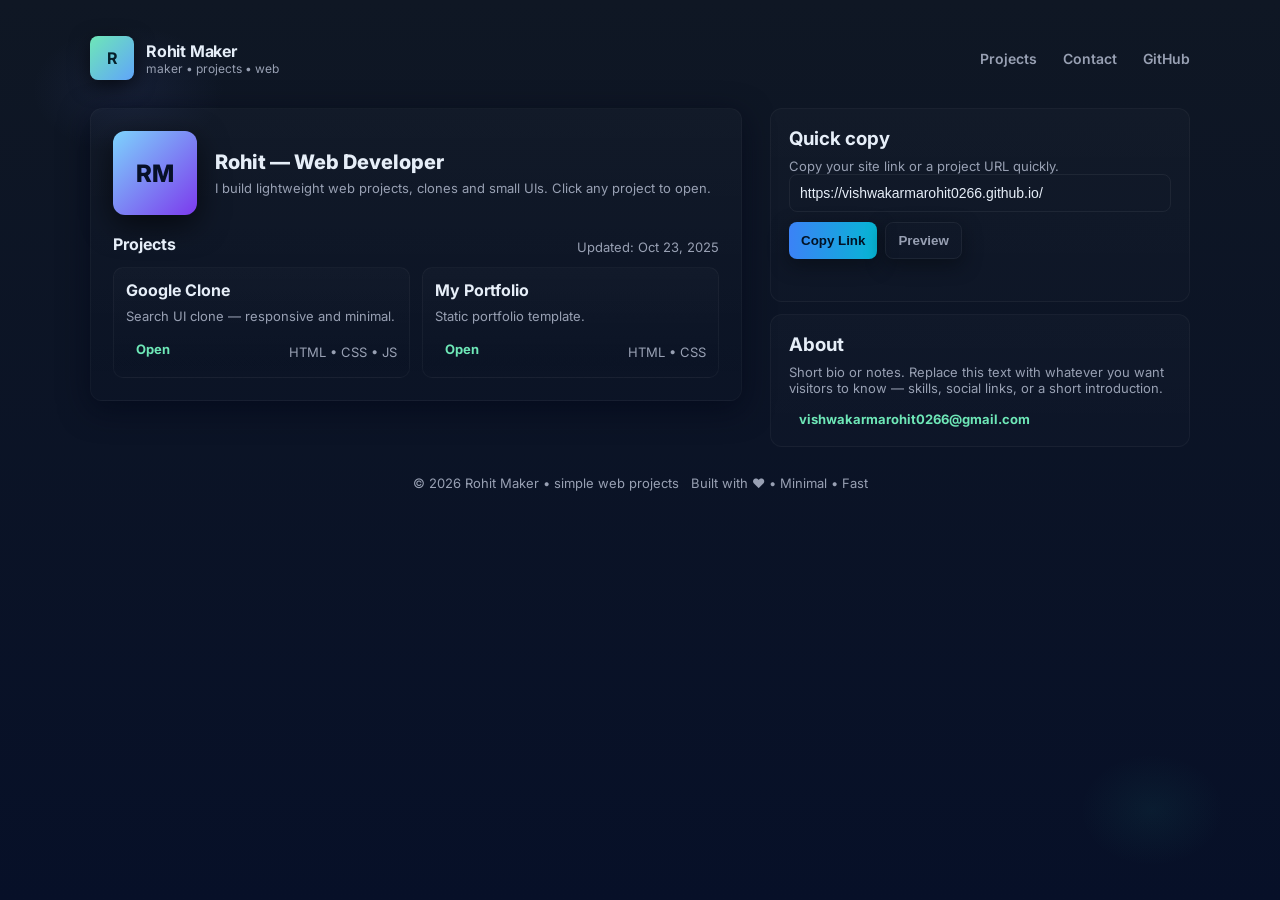
<file: Index.html>
<!doctype html>
<html lang="en">
<head>
  <meta charset="utf-8" />
  <meta name="viewport" content="width=device-width,initial-scale=1" />
  <title>Rohit Vishwakarma</title>

  <!-- Google Font -->
  <link href="https://fonts.googleapis.com/css2?family=Inter:wght@300;400;600;700;800&display=swap" rel="stylesheet">

   <style>    :root{
      --bg-1: #0f1724;
      --bg-2: #071028;
      --card: rgba(255,255,255,0.03);
      --muted: #98a0b3;
      --accent: #6ee7b7;
      --glass: rgba(255,255,255,0.04);
      --glass-strong: rgba(255,255,255,0.06);
    }

    /* Reset */
    *{box-sizing:border-box;margin:0;padding:0}
    html,body{height:100%}
    body{
      font-family: "Inter", system-ui, -apple-system, "Segoe UI", Roboto, "Helvetica Neue", Arial;
      background: radial-gradient(1200px 800px at 10% 10%, rgba(102,126,234,0.09), transparent 8%),
                  radial-gradient(900px 700px at 90% 90%, rgba(45,212,191,0.06), transparent 8%),
                  linear-gradient(180deg, var(--bg-1), var(--bg-2));
      color:#e6eef8;
      -webkit-font-smoothing:antialiased;
      -moz-osx-font-smoothing:grayscale;
      padding: 36px;
      display: flex;
      min-height: 100vh;
      flex-direction: column;
      gap: 28px;
    }

    /* Top nav */
    .nav {
      max-width: 1100px;
      width: 100%;
      margin: 0 auto;
      display:flex;
      align-items:center;
      justify-content:space-between;
      gap:16px;
    }
    .brand {
      display:flex;
      gap:12px;
      align-items:center;
    }
    .logo {
      width:44px;height:44px;border-radius:8px;
      background:linear-gradient(135deg,#6ee7b7,#60a5fa);
      display:flex;align-items:center;justify-content:center;font-weight:700;color:#06202b;
      box-shadow:0 6px 20px rgba(0,0,0,0.6);
      flex:0 0 44px;
    }
    .brand h1{font-size:16px;font-weight:700;letter-spacing:-0.2px}
    .nav a{
      color:var(--muted);text-decoration:none;margin-left:18px;font-weight:600;font-size:14px;
    }
    .nav .actions{display:flex;align-items:center;gap:8px}

    /* Main container */
    .wrap{
      max-width:1100px;
      width:100%;
      margin:0 auto;
      display:grid;
      grid-template-columns: 1fr 420px;
      gap:28px;
      align-items:start;
    }

    /* Left - hero & projects */
    .left {
      background: linear-gradient(180deg, rgba(255,255,255,0.02), transparent);
      border-radius:12px;
      padding:22px;
      box-shadow: 0 8px 30px rgba(2,6,23,0.6);
      border: 1px solid rgba(255,255,255,0.03);
    }

    .hero {
      display:flex;
      gap:18px;
      align-items:center;
      margin-bottom:18px;
    }
    .avatar{
      width:84px;height:84px;border-radius:12px;flex:0 0 84px;
      background: linear-gradient(135deg,#7dd3fc,#7c3aed);display:flex;align-items:center;justify-content:center;
      font-size:24px;font-weight:800;color:#071028;
      box-shadow: 0 10px 30px rgba(0,0,0,0.6);
    }
    .hero .name{font-size:20px;font-weight:800}
    .hero .subtitle{color:var(--muted);margin-top:6px;font-size:13px}

    /* Projects grid */
    .projects-title{display:flex;align-items:center;justify-content:space-between;margin:8px 0 12px;}
    .grid {
      display:grid;
      grid-template-columns:repeat(auto-fill,minmax(220px,1fr));
      gap:12px;
    }
    .card{
      background: linear-gradient(180deg, rgba(255,255,255,0.02), transparent);
      border-radius:10px;
      padding:12px;
      border:1px solid var(--glass);
      transition: transform .18s ease, box-shadow .18s ease;
      display:flex;
      flex-direction:column;
      gap:8px;
      min-height:100px;
    }
    .card:hover{transform:translateY(-6px);box-shadow:0 12px 30px rgba(2,6,23,0.6)}
    .card .title{font-weight:700}
    .card .desc{font-size:13px;color:var(--muted);line-height:1.3}
    .card .meta{margin-top:auto;display:flex;gap:8px;align-items:center;justify-content:space-between}
    .link-btn{
      padding:8px 10px;border-radius:8px;border:none;background:transparent;color:var(--accent);
      font-weight:700;text-decoration:none;font-size:13px;
    }

    /* Right column - info / clipboard */
    .right{
      display:flex;
      flex-direction:column;
      gap:12px;
      position:relative;
    }
    .panel{
      background: linear-gradient(180deg, rgba(255,255,255,0.02), rgba(255,255,255,0.01));
      border-radius:12px;padding:18px;border:1px solid var(--glass);
    }
    .panel h3{margin-bottom:8px}
    .input {
      width:100%;
      padding:10px;border-radius:8px;border:1px solid rgba(255,255,255,0.06);
      background:transparent;color:inherit;font-size:14px;box-sizing:border-box;
    }
    .copy-row{display:flex;gap:8px;margin-top:10px}
    .btn{
      padding:10px 12px;border-radius:8px;border:none;cursor:pointer;font-weight:700;
      background:linear-gradient(90deg,#3b82f6,#06b6d4);color:#021224;
      box-shadow:0 6px 18px rgba(6,11,18,0.6);
    }
    .btn.secondary{
      background:transparent;border:1px solid rgba(255,255,255,0.06);color:var(--muted);
    }
    .small{font-size:13px;color:var(--muted);margin-top:6px}

    /* Footer */
    footer{
      max-width:1100px;margin:0 auto;color:var(--muted);font-size:13px;
      display:flex;justify-content:space-between;align-items:center;gap:12px;
    }

    /* Responsiveness */
    @media (max-width:980px){
      .wrap{grid-template-columns: 1fr; padding-bottom:12px}
      .nav{padding-bottom:8px}
    }
    </style>
</head>
<body>

  <!-- NAV -->
  <header class="nav" role="banner">
    <div class="brand">
      <div class="logo">R</div>
      <div>
        <h1 id="siteName">Rohit Maker</h1>
        <div style="font-size:12px;color:var(--muted)">maker • projects • web</div>
      </div>
    </div>

    <nav class="actions" aria-label="Main navigation">
      <a href="#projects">Projects</a>
      <a href="#contact">Contact</a>
      <a href="https://github.com/rohit-123-maker" target="_blank" rel="noopener">GitHub</a>
    </nav>
  </header>

  <!-- MAIN -->
  <main class="wrap" role="main">
    <!-- LEFT: hero + projects -->
    <section class="left" aria-labelledby="projects">
      <div class="hero">
        <div class="avatar" id="initial">RM</div>
        <div>
          <div class="name" id="realName">Rohit — Web Developer</div>
          <div class="subtitle">I build lightweight web projects, clones and small UIs. Click any project to open.</div>
        </div>
      </div>

      <div class="projects-title">
        <strong id="projects">Projects</strong>
        <span class="small">Updated: <span id="updatedAt">Oct 23, 2025</span></span>
      </div>

      <div class="grid" id="projectsGrid">
        <!-- Example project cards — replace these with your own -->
        <article class="card">
          <div class="title">Google Clone</div>
          <div class="desc">A small static Google search clone — responsive and minimal.</div>
          <div class="meta">
            <a class="link-btn" href="https://rohit-123-maker.github.io/Google-clone/" target="_blank" rel="noopener">Open</a>
            <span class="small">HTML • CSS • JS</span>
          </div>
        </article>

        <article class="card">
          <div class="title">Portfolio</div>
          <div class="desc">Personal portfolio template with hero, projects and contact area.</div>
          <div class="meta">
            <a class="link-btn" href="#" target="_blank" rel="noopener">Open</a>
            <span class="small">HTML • CSS</span>
          </div>
        </article>

        <!-- Add more cards here -->
      </div>
    </section>

    <!-- RIGHT: quick actions / clipboard -->
    <aside class="right" aria-labelledby="contact">
      <div class="panel" id="contact">
        <h3>Quick copy</h3>
        <div class="small">Copy your site link or a project URL quickly.</div>
        <input id="copyInput" class="input" type="text" value="https://vishwakarmarohit0266.github.io/" aria-label="Link to copy">
        <div class="copy-row">
          <button id="copyBtn" class="btn">Copy Link</button>
          <button id="previewBtn" class="btn secondary" onclick="openPreview()">Preview</button>
        </div>
        <div id="copyMsg" class="small" aria-live="polite" style="height:18px"></div>
      </div>

      <div class="panel">
        <h3>About</h3>
        <div class="small">Short bio or notes. Replace this text with whatever you want visitors to know — skills, social links, or a short introduction.</div>
        <div style="height:12px"></div>
        <a class="link-btn" href="vishwakarmarohit0266@gmail.com">vishwakarmarohit0266@gmail.com</a>
      </div>
    </aside>
  </main>

  <footer>
    <div>© <span id="year"></span> Rohit Maker • simple web projects</div>
    <div>Built with ❤️ • Minimal • Fast</div>
  </footer>

  <script>
    // small helpers
    document.getElementById('year').textContent = new Date().getFullYear();

    // Copy button behavior — smooth UX (button text temporarily changes)
    const copyBtn = document.getElementById('copyBtn');
    const copyInput = document.getElementById('copyInput');
    const copyMsg = document.getElementById('copyMsg');

    copyBtn.addEventListener('click', async () => {
      const url = copyInput.value.trim();
      try {
        await navigator.clipboard.writeText(url);
        copyBtn.textContent = 'Copied!';
        copyMsg.textContent = 'Link copied to clipboard';
        setTimeout(() => { copyBtn.textContent = 'Copy Link'; copyMsg.textContent = ''; }, 2000);
      } catch (err) {
        // Fallback: select & execCommand (older browsers)
        copyInput.select();
        try {
          document.execCommand('copy');
          copyBtn.textContent = 'Copied!';
          copyMsg.textContent = 'Link copied to clipboard';
          setTimeout(() => { copyBtn.textContent = 'Copy Link'; copyMsg.textContent = ''; }, 2000);
        } catch (e) {
          copyMsg.textContent = 'Unable to copy automatically — select and press Ctrl/Cmd+C';
          console.error(e);
        }
      }
    });

    function openPreview() {
      const url = copyInput.value.trim() || location.href;
      window.open(url, '_blank', 'noopener');
    }

    // Populate project cards from a JS array (easy to manage)
    const projects = [
      {
        title: 'Google Clone',
        desc: 'Search UI clone — responsive and minimal.',
        url: 'https://rohit-123-maker.github.io/Google-clone/',
        tech: 'HTML • CSS • JS'
      },
      {
        title: 'My Portfolio',
        desc: 'Static portfolio template.',
        url: 'https://vishwakarmarohit0266.github.io/',
        tech: 'HTML • CSS'
      },
      // add more objects here
    ];

    const grid = document.getElementById('projectsGrid');
    // simple function to render additional cards (keeps HTML tidy)
    function renderProjects() {
      // keep existing first-card(s) if any — clear then re-add
      grid.innerHTML = '';
      projects.forEach(p => {
        const art = document.createElement('article');
        art.className = 'card';
        art.innerHTML = `
          <div class="title">${escapeHtml(p.title)}</div>
          <div class="desc">${escapeHtml(p.desc)}</div>
          <div class="meta">
            <a class="link-btn" href="${escapeAttr(p.url)}" target="_blank" rel="noopener">Open</a>
            <span class="small">${escapeHtml(p.tech)}</span>
          </div>
        `;
        grid.appendChild(art);
      });
    }

    // Simple HTML escaping helpers
    function escapeHtml(s){ return String(s).replace(/[&<>"]/g, c => ({'&':'&amp;','<':'&lt;','>':'&gt;','"':'&quot;'}[c])); }
    function escapeAttr(s){ return String(s).replace(/"/g, '&quot;'); }

    renderProjects();
  </script>
</body>
</html>
</file>
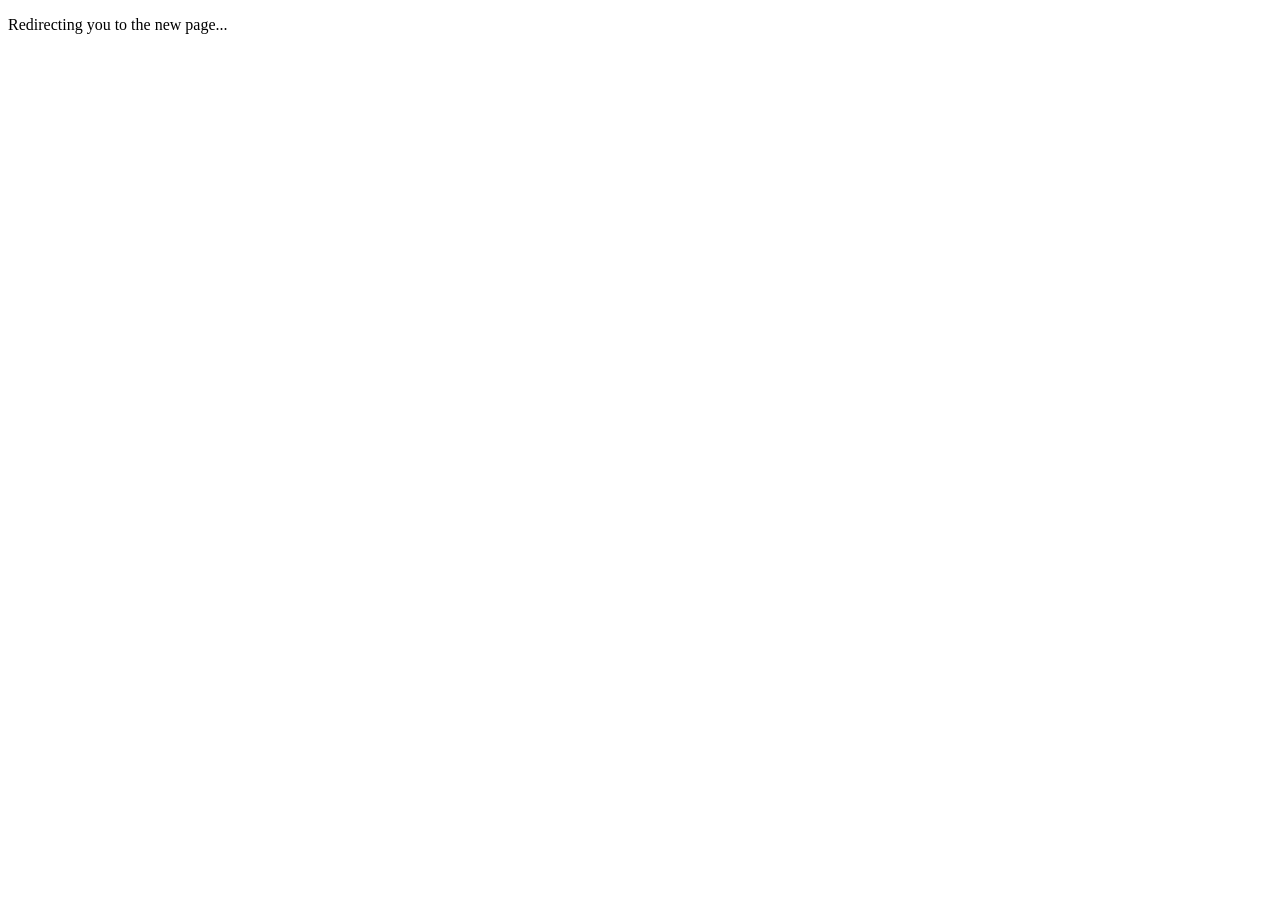
<file: home-page.html>
<!DOCTYPE html>
<html lang="en">
<head>
  <meta http-equiv="refresh" content="3; url=https:rohit-123-maker.github.io/Google-clone/">
  <title>Redirecting...</title>
</head>
<body>
  <p>Redirecting you to the new page...</p>
</body>
</html>
</file>
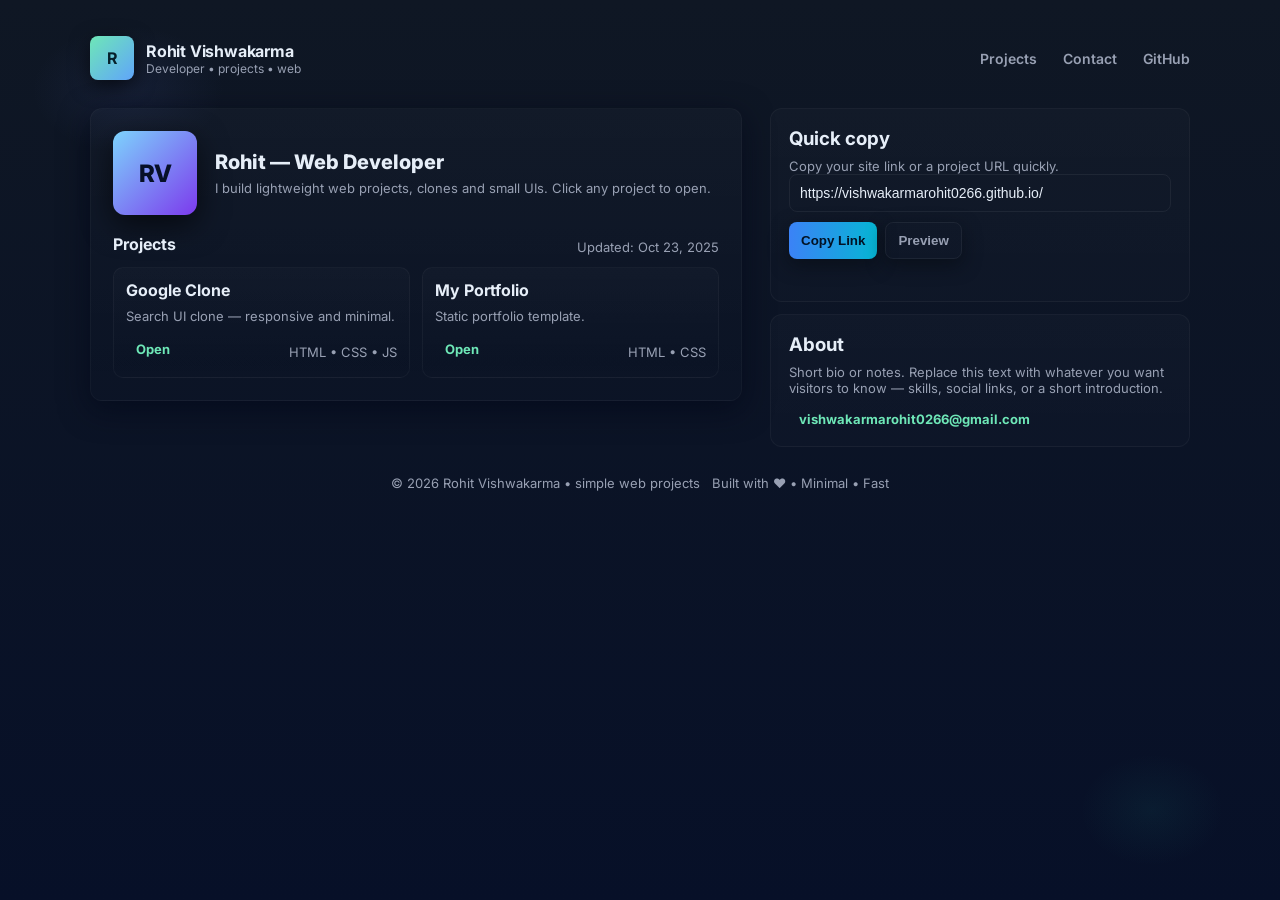
<file: index2.html>
<!doctype html>
<html lang="en">
<head>
  <meta charset="utf-8" /> 
  <!--meta http-equiv="refresh" content="3; url=https://rohit-123-maker.github.io/Google-clone/"-->
  <meta name="viewport" content="width=device-width,initial-scale=1" />
  <title>Rohit Vishwakarma</title>

  <!-- Google Font -->
  <link href="https://fonts.googleapis.com/css2?family=Inter:wght@300;400;600;700;800&display=swap" rel="stylesheet">

   <style>    :root{
      --bg-1: #0f1724;
      --bg-2: #071028;
      --card: rgba(255,255,255,0.03);
      --muted: #98a0b3;
      --accent: #6ee7b7;
      --glass: rgba(255,255,255,0.04);
      --glass-strong: rgba(255,255,255,0.06);
    }

    /* Reset */
    *{box-sizing:border-box;margin:0;padding:0}
    html,body{height:100%}
    body{
      font-family: "Inter", system-ui, -apple-system, "Segoe UI", Roboto, "Helvetica Neue", Arial;
      background: radial-gradient(1200px 800px at 10% 10%, rgba(102,126,234,0.09), transparent 8%),
                  radial-gradient(900px 700px at 90% 90%, rgba(45,212,191,0.06), transparent 8%),
                  linear-gradient(180deg, var(--bg-1), var(--bg-2));
      color:#e6eef8;
      -webkit-font-smoothing:antialiased;
      -moz-osx-font-smoothing:grayscale;
      padding: 36px;
      display: flex;
      min-height: 100vh;
      flex-direction: column;
      gap: 28px;
    }

    /* Top nav */
    .nav {
      max-width: 1100px;
      width: 100%;
      margin: 0 auto;
      display:flex;
      align-items:center;
      justify-content:space-between;
      gap:16px;
    }
    .brand {
      display:flex;
      gap:12px;
      align-items:center;
    }
    .logo {
      width:44px;height:44px;border-radius:8px;
      background:linear-gradient(135deg,#6ee7b7,#60a5fa);
      display:flex;align-items:center;justify-content:center;font-weight:700;color:#06202b;
      box-shadow:0 6px 20px rgba(0,0,0,0.6);
      flex:0 0 44px;
    }
    .brand h1{font-size:16px;font-weight:700;letter-spacing:-0.2px}
    .nav a{
      color:var(--muted);text-decoration:none;margin-left:18px;font-weight:600;font-size:14px;
    }
    .nav .actions{display:flex;align-items:center;gap:8px}

    /* Main container */
    .wrap{
      max-width:1100px;
      width:100%;
      margin:0 auto;
      display:grid;
      grid-template-columns: 1fr 420px;
      gap:28px;
      align-items:start;
    }

    /* Left - hero & projects */
    .left {
      background: linear-gradient(180deg, rgba(255,255,255,0.02), transparent);
      border-radius:12px;
      padding:22px;
      box-shadow: 0 8px 30px rgba(2,6,23,0.6);
      border: 1px solid rgba(255,255,255,0.03);
    }

    .hero {
      display:flex;
      gap:18px;
      align-items:center;
      margin-bottom:18px;
    }
    .avatar{
      width:84px;height:84px;border-radius:12px;flex:0 0 84px;
      background: linear-gradient(135deg,#7dd3fc,#7c3aed);display:flex;align-items:center;justify-content:center;
      font-size:24px;font-weight:800;color:#071028;
      box-shadow: 0 10px 30px rgba(0,0,0,0.6);
    }
    .hero .name{font-size:20px;font-weight:800}
    .hero .subtitle{color:var(--muted);margin-top:6px;font-size:13px}

    /* Projects grid */
    .projects-title{display:flex;align-items:center;justify-content:space-between;margin:8px 0 12px;}
    .grid {
      display:grid;
      grid-template-columns:repeat(auto-fill,minmax(220px,1fr));
      gap:12px;
    }
    .card{
      background: linear-gradient(180deg, rgba(255,255,255,0.02), transparent);
      border-radius:10px;
      padding:12px;
      border:1px solid var(--glass);
      transition: transform .18s ease, box-shadow .18s ease;
      display:flex;
      flex-direction:column;
      gap:8px;
      min-height:100px;
    }
    .card:hover{transform:translateY(-6px);box-shadow:0 12px 30px rgba(2,6,23,0.6)}
    .card .title{font-weight:700}
    .card .desc{font-size:13px;color:var(--muted);line-height:1.3}
    .card .meta{margin-top:auto;display:flex;gap:8px;align-items:center;justify-content:space-between}
    .link-btn{
      padding:8px 10px;border-radius:8px;border:none;background:transparent;color:var(--accent);
      font-weight:700;text-decoration:none;font-size:13px;
    }

    /* Right column - info / clipboard */
    .right{
      display:flex;
      flex-direction:column;
      gap:12px;
      position:relative;
    }
    .panel{
      background: linear-gradient(180deg, rgba(255,255,255,0.02), rgba(255,255,255,0.01));
      border-radius:12px;padding:18px;border:1px solid var(--glass);
    }
    .panel h3{margin-bottom:8px}
    .input {
      width:100%;
      padding:10px;border-radius:8px;border:1px solid rgba(255,255,255,0.06);
      background:transparent;color:inherit;font-size:14px;box-sizing:border-box;
    }
    .copy-row{display:flex;gap:8px;margin-top:10px}
    .btn{
      padding:10px 12px;border-radius:8px;border:none;cursor:pointer;font-weight:700;
      background:linear-gradient(90deg,#3b82f6,#06b6d4);color:#021224;
      box-shadow:0 6px 18px rgba(6,11,18,0.6);
    }
    .btn.secondary{
      background:transparent;border:1px solid rgba(255,255,255,0.06);color:var(--muted);
    }
    .small{font-size:13px;color:var(--muted);margin-top:6px}

    /* Footer */
    footer{
      max-width:1100px;margin:0 auto;color:var(--muted);font-size:13px;
      display:flex;justify-content:space-between;align-items:center;gap:12px;
    }

    /* Responsiveness */
    @media (max-width:980px){
      .wrap{grid-template-columns: 1fr; padding-bottom:12px}
      .nav{padding-bottom:8px}
    }
    </style>
</head>
<body>
  <!-- NAV -->
  <header class="nav" role="banner">
    <div class="brand">
      <div class="logo">R</div>
      <div>
        <h1 id="siteName">Rohit Vishwakarma</h1>
        <div style="font-size:12px;color:var(--muted)">Developer • projects • web</div>
      </div>
    </div>

    <nav class="actions" aria-label="Main navigation">
      <a href="#projects">Projects</a>
      <a href="#contact">Contact</a>
      <a href="https://github.com/vishwakarmarohit0266" target="_blank" rel="noopener">GitHub</a>
    </nav>
  </header>

  <!-- MAIN -->
  <main class="wrap" role="main">
    <!-- LEFT: hero + projects -->
    <section class="left" aria-labelledby="projects">
      <div class="hero">
        <div class="avatar" id="initial">RV</div>
        <div>
          <div class="name" id="realName">Rohit — Web Developer</div>
          <div class="subtitle">I build lightweight web projects, clones and small UIs. Click any project to open.</div>
        </div>
      </div>

      <div class="projects-title">
        <strong id="projects">Projects</strong>
        <span class="small">Updated: <span id="updatedAt">Oct 23, 2025</span></span>
      </div>

      <div class="grid" id="projectsGrid">
        <!-- Example project cards — replace these with your own -->
        <article class="card">
          <div class="title">Google Clone</div>
          <div class="desc">A small static Google search clone — responsive and minimal.</div>
          <div class="meta">
            <a class="link-btn" href="https://rohit-123-maker.github.io/Google-clone/" target="_blank" rel="noopener">Open</a>
            <span class="small">HTML • CSS • JS</span>
          </div>
        </article>

        <article class="card">
          <div class="title">Portfolio</div>
          <div class="desc">Personal portfolio template with hero, projects and contact area.</div>
          <div class="meta">
            <a class="link-btn" href="#" target="_blank" rel="noopener">Open</a>
            <span class="small">HTML • CSS</span>
          </div>
        </article>

        <!-- Add more cards here -->
      </div>
    </section>

    <!-- RIGHT: quick actions / clipboard -->
    <aside class="right" aria-labelledby="contact">
      <div class="panel" id="contact">
        <h3>Quick copy</h3>
        <div class="small">Copy your site link or a project URL quickly.</div>
        <input id="copyInput" class="input" type="text" value="https://vishwakarmarohit0266.github.io/" aria-label="Link to copy">
        <div class="copy-row">
          <button id="copyBtn" class="btn">Copy Link</button>
          <button id="previewBtn" class="btn secondary" onclick="openPreview()">Preview</button>
        </div>
        <div id="copyMsg" class="small" aria-live="polite" style="height:18px"></div>
      </div>

      <div class="panel">
        <h3>About</h3>
        <div class="small">Short bio or notes. Replace this text with whatever you want visitors to know — skills, social links, or a short introduction.</div>
        <div style="height:12px"></div>
        <a class="link-btn" href="vishwakarmarohit0266@gmail.com">vishwakarmarohit0266@gmail.com</a>
      </div>
    </aside>
  </main>

  <footer>
    <div>© <span id="year"></span> Rohit Vishwakarma • simple web projects</div>
    <div>Built with ❤️ • Minimal • Fast</div>
  </footer>

  <script>
    // small helpers
    document.getElementById('year').textContent = new Date().getFullYear();

    // Copy button behavior — smooth UX (button text temporarily changes)
    const copyBtn = document.getElementById('copyBtn');
    const copyInput = document.getElementById('copyInput');
    const copyMsg = document.getElementById('copyMsg');

    copyBtn.addEventListener('click', async () => {
      const url = copyInput.value.trim();
      try {
        await navigator.clipboard.writeText(url);
        copyBtn.textContent = 'Copied!';
        copyMsg.textContent = 'Link copied to clipboard';
        setTimeout(() => { copyBtn.textContent = 'Copy Link'; copyMsg.textContent = ''; }, 2000);
      } catch (err) {
        // Fallback: select & execCommand (older browsers)
        copyInput.select();
        try {
          document.execCommand('copy');
          copyBtn.textContent = 'Copied!';
          copyMsg.textContent = 'Link copied to clipboard';
          setTimeout(() => { copyBtn.textContent = 'Copy Link'; copyMsg.textContent = ''; }, 2000);
        } catch (e) {
          copyMsg.textContent = 'Unable to copy automatically — select and press Ctrl/Cmd+C';
          console.error(e);
        }
      }
    });

    function openPreview() {
      const url = copyInput.value.trim() || location.href;
      window.open(url, '_blank', 'noopener');
    }

    // Populate project cards from a JS array (easy to manage)
    const projects = [
      {
        title: 'Google Clone',
        desc: 'Search UI clone — responsive and minimal.',
        url: 'https://rohit-123-maker.github.io/Google-clone/',
        tech: 'HTML • CSS • JS'
      },
      {
        title: 'My Portfolio',
        desc: 'Static portfolio template.',
        url: 'https://vishwakarmarohit0266.github.io/',
        tech: 'HTML • CSS'
      },
      // add more objects here
    ];

    const grid = document.getElementById('projectsGrid');
    // simple function to render additional cards (keeps HTML tidy)
    function renderProjects() {
      // keep existing first-card(s) if any — clear then re-add
      grid.innerHTML = '';
      projects.forEach(p => {
        const art = document.createElement('article');
        art.className = 'card';
        art.innerHTML = `
          <div class="title">${escapeHtml(p.title)}</div>
          <div class="desc">${escapeHtml(p.desc)}</div>
          <div class="meta">
            <a class="link-btn" href="${escapeAttr(p.url)}" target="_blank" rel="noopener">Open</a>
            <span class="small">${escapeHtml(p.tech)}</span>
          </div>
        `;
        grid.appendChild(art);
      });
    }

    // Simple HTML escaping helpers
    function escapeHtml(s){ return String(s).replace(/[&<>"]/g, c => ({'&':'&amp;','<':'&lt;','>':'&gt;','"':'&quot;'}[c])); }
    function escapeAttr(s){ return String(s).replace(/"/g, '&quot;'); }

    renderProjects();
  </script>
</body>
</html>
</file>
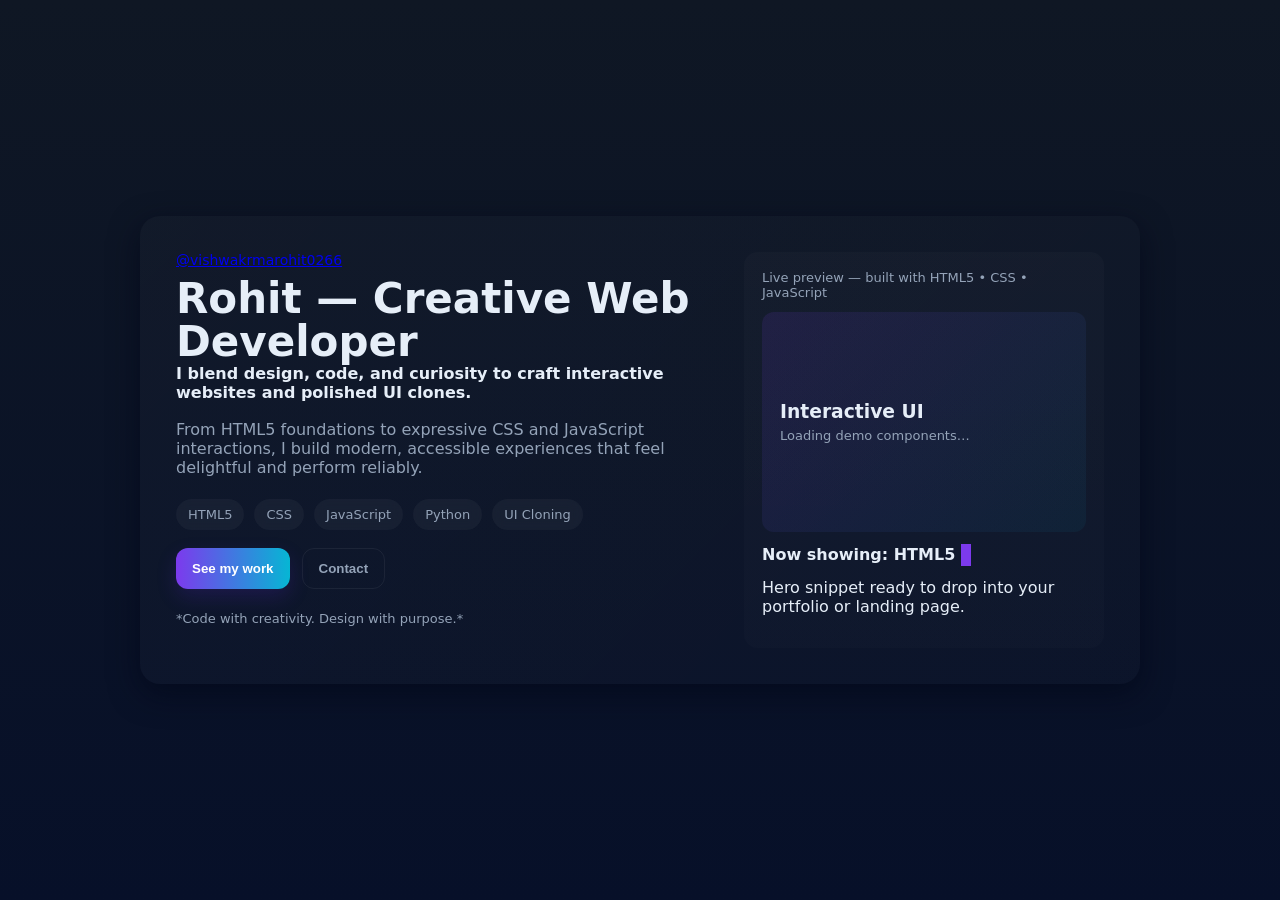
<file: intro.html>
<!doctype html>
<html lang="en">
<head>
  <meta charset="utf-8" />
  <meta name="viewport" content="width=device-width,initial-scale=1" />
  <title>Rohit — Creative Web Developer (@vishwakarmarohit0266)</title>
  <meta name="description" content="Rohit ( @developerrohit0266 ) — Creative Web Developer: HTML5 • CSS • JavaScript • Python • UI Cloning" />
  <link rel="stylesheet" href="style2.css">
</head>
<body>
  <div class="wrap">
    <main class="card" role="main">

      <section class="hero">
        <div class="handle"> <a href="https://rohit-123-maker.github.io/My-Website/">@vishwakrmarohit0266</a></div>
        <h1>Rohit — Creative Web Developer</h1>
        <div class="tagline">I blend design, code, and curiosity to craft interactive websites and polished UI clones.</div>
        <p>From HTML5 foundations to expressive CSS and JavaScript interactions, I build modern, accessible experiences that feel delightful and perform reliably.</p>

        <div class="badges" aria-hidden="true">
          <span class="badge">HTML5</span>
          <span class="badge">CSS</span>
          <span class="badge">JavaScript</span>
          <span class="badge">Python</span>
          <span class="badge">UI Cloning</span>
        </div>

        <div class="cta-row">
          <button class="btn btn-primary" id="seeWork">See my work</button>
          <button class="btn btn-ghost" id="contactMe">Contact</button>
        </div>

        <p class="small" style="margin-top:22px;color:var(--muted);font-size:13px">*Code with creativity. Design with purpose.*</p>
      </section>

      <aside class="preview" aria-label="live preview">
        <div class="title">Live preview — built with HTML5 • CSS • JavaScript</div>
        <div class="mock" id="mock">
          <h3 id="mock-heading">Interactive UI</h3>
          <p id="mock-sub">Loading demo components…</p>
        </div>
        <div class="skills" aria-live="polite">Now showing: <span id="skillText">HTML5</span><span class="cursor" aria-hidden="true"></span></div>
        <div class="small">Hero snippet ready to drop into your portfolio or landing page.</div>
      </aside>

    </main>
  </div>
  <script src="main.js"></script>
</body>
</html>
</file>
<file: style2.css>
:root{
      --bg:#0f1724; /* deep navy */
      --card:#111827;
      --accent1:#7c3aed;
      --accent2:#06b6d4;
      --muted:#94a3b8;
      --glass: rgba(255,255,255,0.04);
      --radius:16px;
      font-family: Inter, ui-sans-serif, system-ui, -apple-system, "Segoe UI", Roboto, "Helvetica Neue", Arial;
    }
    *{box-sizing:border-box}
    html,body{height:100%;margin:0;background:linear-gradient(180deg,var(--bg) 0%, #071029 100%);color:#e6eef8}
    .wrap{min-height:100vh;display:flex;align-items:center;justify-content:center;padding:48px}

    .card{
      width:100%;max-width:1000px;display:grid;grid-template-columns:1fr 360px;gap:32px;padding:36px;background:linear-gradient(135deg, rgba(255,255,255,0.02), rgba(255,255,255,0.01));border-radius:20px;box-shadow:0 10px 30px rgba(2,6,23,0.6);
    }

    /* left: hero content */
    .hero h1{margin:0;font-size:clamp(28px,4vw,42px);line-height:1.02}
    .handle{color:var(--muted);font-size:14px;margin-bottom:10px}
    .hero p{color:var(--muted);margin:18px 0 22px;max-width:52ch}

    .tagline{font-weight:600;margin-bottom:18px;}

    .badges{display:flex;gap:10px;flex-wrap:wrap}
    .badge{background:var(--glass);padding:8px 12px;border-radius:999px;font-size:13px;color:var(--muted);backdrop-filter: blur(6px);}

    .cta-row{display:flex;gap:12px;margin-top:18px}
    .btn{padding:12px 16px;border-radius:12px;border:0;cursor:pointer;font-weight:600}
    .btn-primary{background:linear-gradient(90deg,var(--accent1),var(--accent2));color:white;box-shadow:0 8px 20px rgba(92,40,220,0.18)}
    .btn-ghost{background:transparent;border:1px solid rgba(255,255,255,0.06);color:var(--muted)}

    /* right: preview / card */
    .preview{background:linear-gradient(180deg, rgba(255,255,255,0.02), rgba(255,255,255,0.01));padding:18px;border-radius:14px;display:flex;flex-direction:column;gap:12px}
    .preview .title{font-size:13px;color:var(--muted)}
    .mock{height:220px;border-radius:12px;background:linear-gradient(135deg, rgba(124,58,237,0.12), rgba(6,182,212,0.06));display:flex;flex-direction:column;justify-content:center;align-items:flex-start;padding:18px}
    .mock h3{margin:0 0 6px}
    .mock p{margin:0;color:var(--muted);font-size:13px}

    footer.small{margin-top:8px;font-size:12px;color:var(--muted)}

    /* typing effect */
    .skills{font-weight:700}
    .cursor{display:inline-block;width:10px;height:22px;background:var(--accent1);margin-left:6px;vertical-align:middle;animation:blink 1s steps(2) infinite}
    @keyframes blink{50%{opacity:0}}

    /* responsive */
    @media (max-width:880px){
      .card{grid-template-columns:1fr;}
      .mock{height:160px}
    }
</file>
